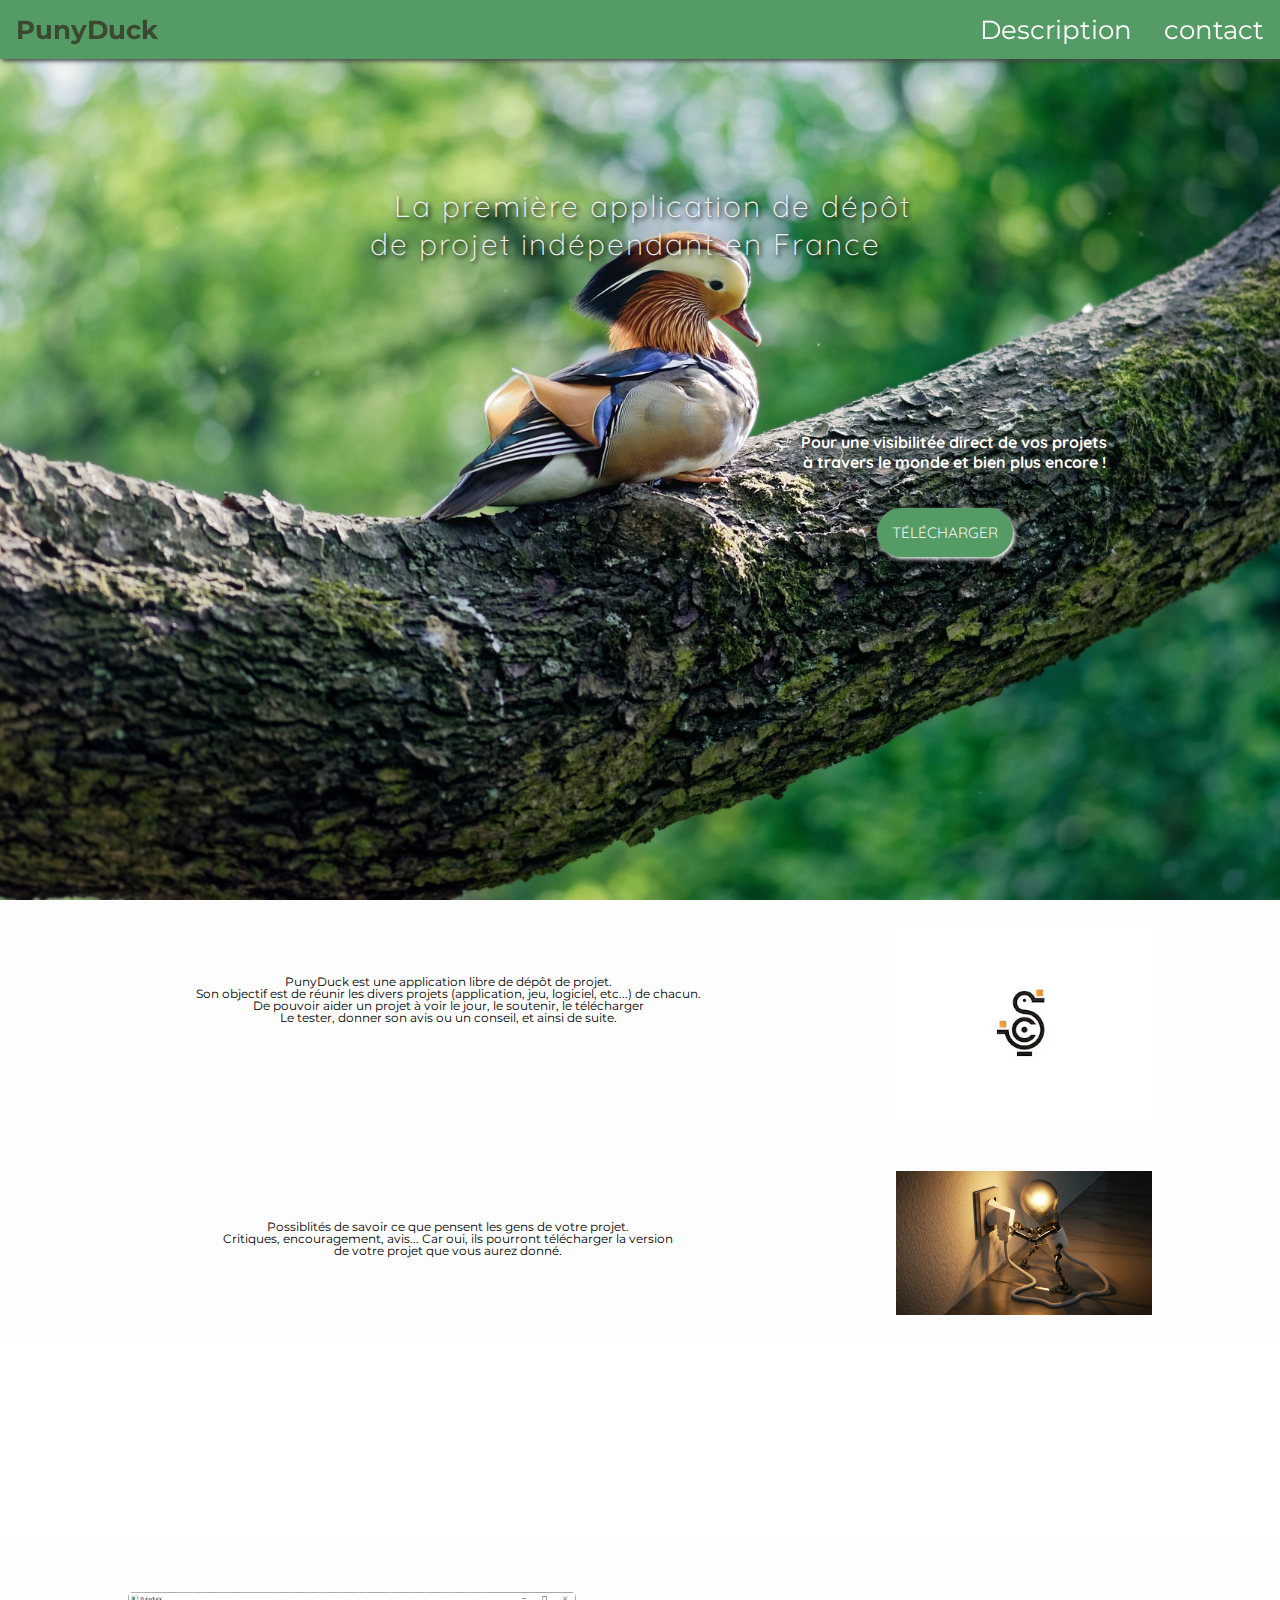
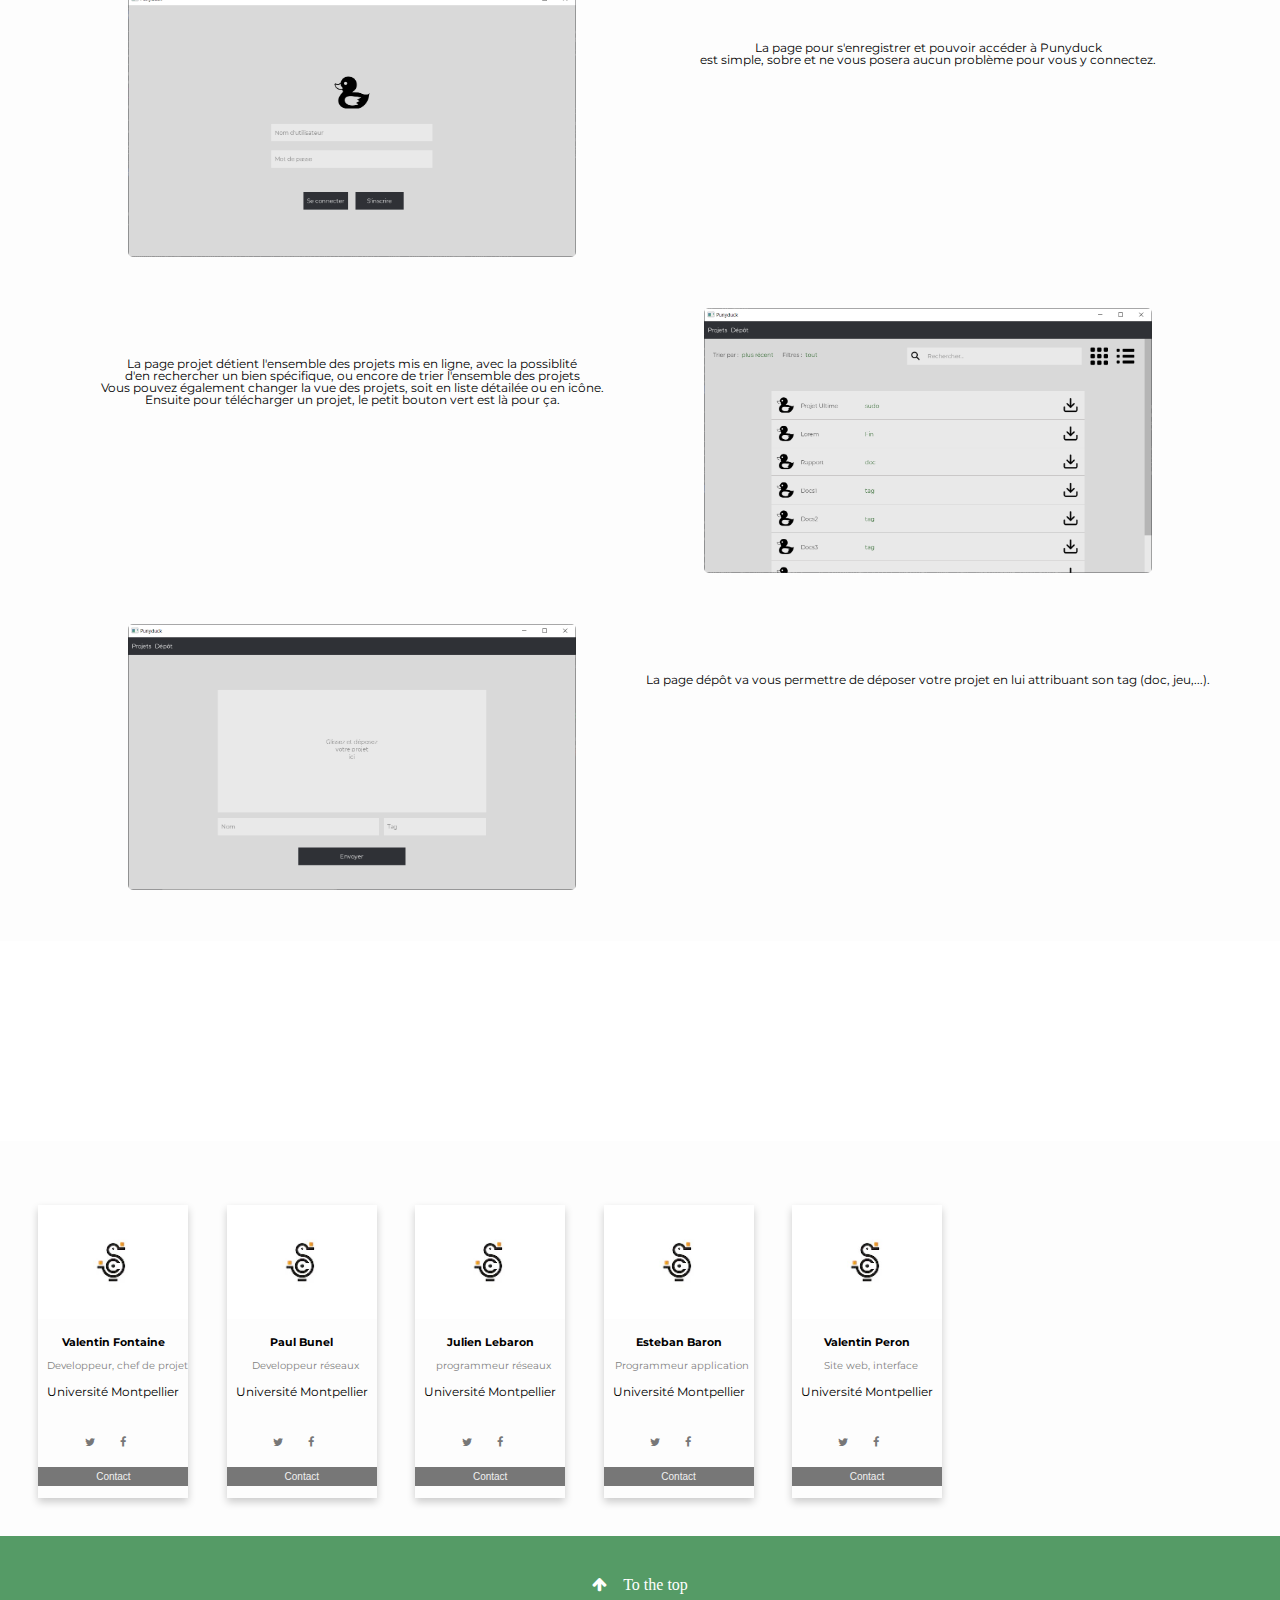
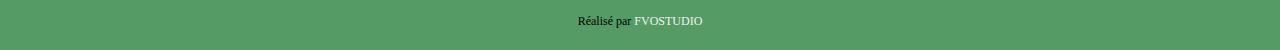
<file: src/website/index.html>
<!DOCTYPE html>
<html>
<head>
<title>PunyDuck</title>
<meta charset="UTF-8">
<meta name="viewport" content="width=device-width, initial-scale=1">
<link rel=stylesheet href=punyduck.css type=text/css>
<link href="http://maxcdn.bootstrapcdn.com/font-awesome/4.1.0/css/font-awesome.min.css" rel="stylesheet">
<link rel="stylesheet" href="https://cdnjs.cloudflare.com/ajax/libs/font-awesome/4.7.0/css/font-awesome.min.css">
</head>
<body>

    <div>
        <ul>
            <li class="titre"><a href=#home class="titre">PunyDuck</a></li>
            <li><a href=#contact>contact</a></li>
            <li><a href=#explication>Description</a></li>
        </ul>
    </div>

    <div class="parallax1" id="home">
        <div class="title-display" style="white-space:nowrap;">
            <span class="title-base title-anim">La première application de dépôt <br> de projet indépendant en France </span>
        </div>
        <div class="pos title-anim"><h3 class="descriptif">Pour une visibilitée direct de vos projets<br>
            à travers le monde et bien plus encore !</h3>
        <button class="button" style="vertical-align:middle">
        <span><a href="punyduck-master.zip" download="punyduck-master.zip">TÉLÉCHARGER</a></span></button></div>
    </div>

    <div class ="par">
        <img src="image4.jpg" alt="duck" style="width:20%;height: 20%;float:right;margin-right: 10%;">
        <div class="stl">
        PunyDuck est une application libre de dépôt de projet.<br>
        Son objectif est de réunir les divers projets (application, jeu, logiciel, etc...) de chacun.<br>
        De pouvoir aider un projet à voir le jour, le soutenir, le télécharger<br>
        Le tester, donner son avis ou un conseil, et ainsi de suite.
    </div></div>
    <div class ="par">
        <img src="image1.jpg" alt="duck" style="width:20%;height: 20%;float:right;;margin-right: 10%">
        <div class="stl"> 
        Possiblités de savoir ce que pensent les gens de votre projet.<br>
        Critiques, encouragement, avis... Car oui, ils pourront télécharger la version<br>
        de votre projet que vous aurez donné.
    </div></div>
    

    <div class="parallax3" id="explication">
        <div class="display-middle">
            <span class="titre2">EXPLICATION</span>
        </div>
    </div>

    <div class ="par">
        <div class ="par">
            <img id="scr" src="image5.png" class="screen" alt="duck" style="width:35%;height: 35%;float:left;margin-left: 10%">
            <div class="stl">  
            La page pour s'enregistrer et pouvoir accéder à Punyduck<br>
            est simple, sobre et ne vous posera aucun problème pour vous y connectez.<br>
        </div></div>
        <div class ="par">
            <img id="scr2" src="image6.png" class="screen" alt="duck" style="width:35%;height: 35%;float:right;;margin-right: 10%">
            <div class="stl"> 
            La page projet détient l'ensemble des projets mis en ligne, avec la possiblité<br>
            d'en rechercher un bien spécifique, ou encore de trier l'ensemble des projets<br>
            Vous pouvez également changer la vue des projets, soit en liste détailée ou en icône.<br>
            Ensuite pour télécharger un projet, le petit bouton vert est là pour ça.
        </div></div>
        <div class ="par">
            <img id="scr3" src="image7.png" class="screen" alt="duck" style="width:35%;height: 35%;float:left;;margin-left: 10%">
            <div class="stl">
            La page dépôt va vous permettre de déposer votre projet en lui attribuant son tag (doc, jeu,...).
        </div></div>
    </div>

    <div class="parallax2" id="contact">
        <div class="display-middle">
            <span class="titre2">CONTACT</span>
        </div>
    </div>

    <div class="par2">
        <div class="cardbox">
            <img src="image4.jpg" alt="duck" style="width:100%">
            <h1 class="hs">Valentin Fontaine</h1>
            <p class="titleCard">Developpeur, chef de projet</p>
            <p>Université Montpellier</p>
            <div class="marj">
              <a href="#" class="card"><i class="fa fa-twitter"></i></a>  
              <a href="#" class="card"><i class="fa fa-facebook"></i></a> 
            </div>
            <p><button class="card"><a href="mailto:valentin.perron6@gmail.com">Contact</a></button></p>
        </div>
        <div class="cardbox">
            <img src="image4.jpg" alt="duck" style="width:100%">
            <h1 class="hs">Paul Bunel</h1>
            <p class="titleCard">Developpeur réseaux</p>
            <p>Université Montpellier</p>
            <div class="marj">
              <a href="#" class="card"><i class="fa fa-twitter"></i></a>  
              <a href="#" class="card"><i class="fa fa-facebook"></i></a> 
            </div>
            <p><button class="card"><a href="mailto:valentin.perron6@gmail.com">Contact</a></button></p>
        </div>
        <div class="cardbox">
            <img src="image4.jpg" alt="duck" style="width:100%">
            <h1 class="hs">Julien Lebaron</h1>
            <p class="titleCard">programmeur réseaux</p>
            <p>Université Montpellier</p>
            <div class="marj">
              <a href="#" class="card"><i class="fa fa-twitter"></i></a>  
              <a href="#" class="card"><i class="fa fa-facebook"></i></a> 
            </div>
            <p><button class="card"><a href="mailto:valentin.perron6@gmail.com">Contact</a></button></p>
        </div>
        <div class="cardbox">
            <img src="image4.jpg" alt="duck" style="width:100%">
            <h1 class="hs">Esteban Baron</h1>
            <p class="titleCard">Programmeur application</p>
            <p>Université Montpellier</p>
            <div class="marj">
              <a href="#" class="card"><i class="fa fa-twitter"></i></a>  
              <a href="#" class="card"><i class="fa fa-facebook"></i></a> 
            </div>
            <p><button class="card"><a href="mailto:valentin.perron6@gmail.com">Contact</a></button></p>
        </div>
        <div class="cardbox">
            <img src="image4.jpg" alt="duck" style="width:100%">
            <h1 class="hs">Valentin Peron</h1>
            <p class="titleCard">Site web, interface</p>
            <p>Université Montpellier</p>
            <div class="marj">
              <a href="#" class="card"><i class="fa fa-twitter"></i></a>  
              <a href="#" class="card"><i class="fa fa-facebook"></i></a> 
            </div>
            <p><button class="card"><a href="mailto:valentin.perron6@gmail.com">Contact</a></button></p>
        </div>
    </div>

    <footer class="footerP">
        <a href="#home" class="footer-button"><i class="fa fa-arrow-up" aria-hidden="true"></i>To the top</a>
        <p>Réalisé par <a href="https://fvostudio.com/" title="FVO" target="_blank">FVOSTUDIO</a></p>
    </footer>

    <div>
    <div id="Modal" class="modal">
        <span id="close" class="close_Button">&times;</span>
        <img class="modal-content" id="img">
    </div>
    <div id="Modal2" class="modal">
        <span id="close2" class="close_Button">&times;</span>
        <img class="modal-content" id="img2">
    </div>
    <div  id="Modal3" class="modal">
        <span id="close3" class="close_Button">&times;</span>
        <img class="modal-content" id="img3">
    </div>
    </div>
  
    <script>
    var modal = document.getElementById("Modal");var img = document.getElementById("scr");var modalImg = document.getElementById("img");
    var modal2 = document.getElementById("Modal2");var img2 = document.getElementById("scr2");var modalImg2 = document.getElementById("img2");
    var modal3 = document.getElementById("Modal3");var img3 = document.getElementById("scr3");var modalImg3 = document.getElementById("img3");
    img.onclick = function(){modal.style.display = "block";modalImg.src = this.src;}
    img2.onclick = function(){modal2.style.display = "block";modalImg2.src = this.src;}
    img3.onclick = function(){modal3.style.display = "block";modalImg3.src = this.src;}

    var span1 = document.getElementById("close");var span2 = document.getElementById("close2");var span3 = document.getElementById("close3");
    span1.onclick = function() {modal.style.display = "none"}
    span2.onclick = function() {modal2.style.display = "none"}
    span3.onclick = function() {modal3.style.display = "none"}
    </script>

</body>
</html>
</file>
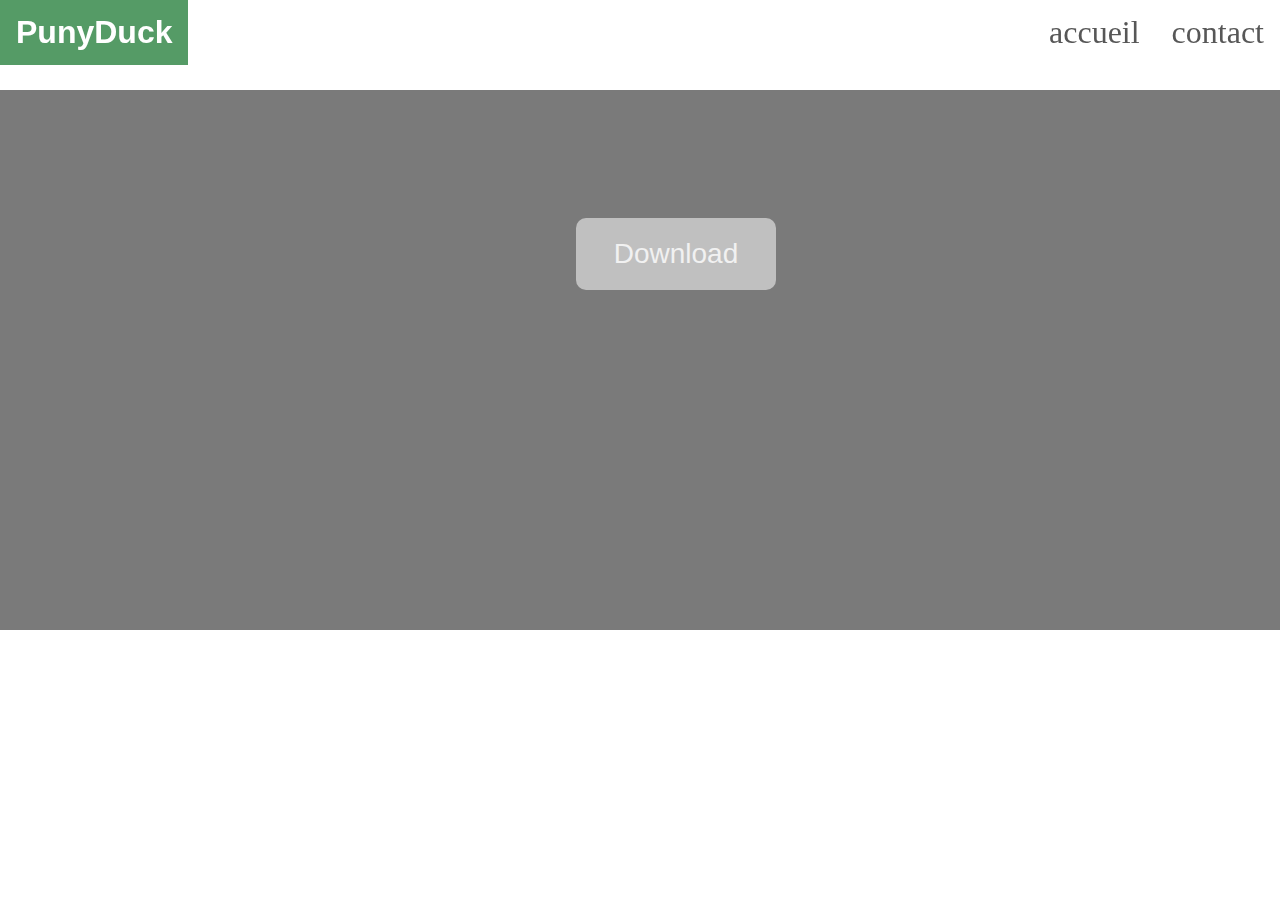
<file: punyDuck_WebSite/WebSite.html>
<HTML>
    <Head>
        <link rel=stylesheet href=WebSite.css type=text/css>
    </Head>
    <body>
        <div>
            <ul>
                <li class="titre"><a href=#none class="titre">PunyDuck</a></li>
                <li><a href=#none>contact</a></li>
                <li><a href=#none>accueil</a></li>
            </ul>
        </div>

        <div class="rec">
            <button class="button" style="vertical-align:middle">
            <span><a href="logo.png">Download</a></span></button>
        </div>

        <div class="presentation">
            
        </div>

    </body>
</HTML>
</file>
